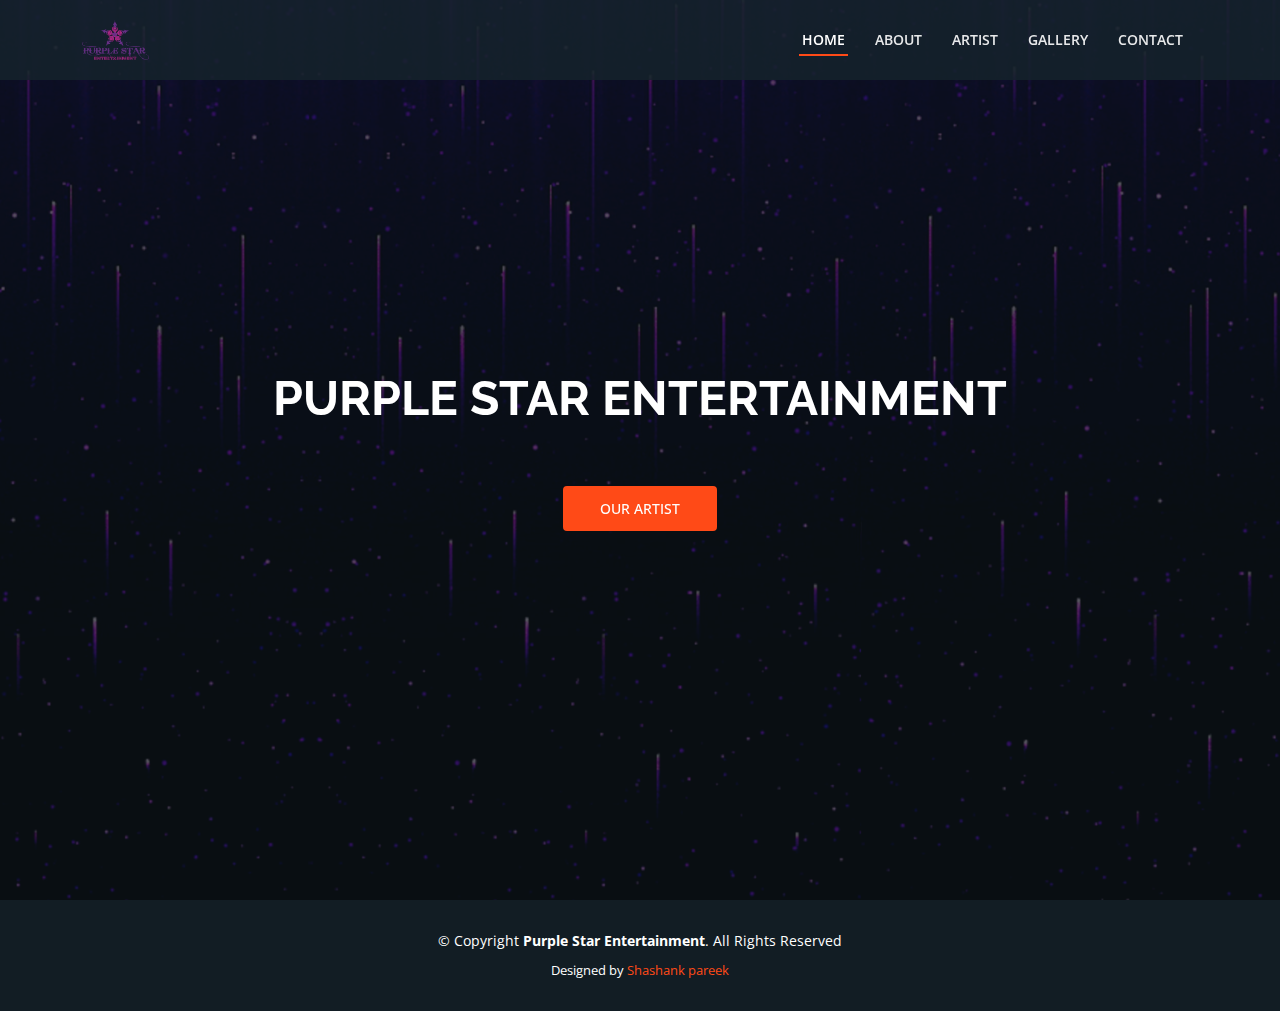
<file: index.html>
<!DOCTYPE html>
<html lang="en">

<head>
    <meta charset="utf-8">
    <meta content="width=device-width, initial-scale=1.0" name="viewport">

    <title>Purple Star Entertainment </title>
    <meta content="" name="description">
    <meta content="" name="keywords">

    <!-- Favicons -->
    <link href="assets/img/logo.png" rel="icon">
    <link href="assets/img/apple-touch-icon.png" rel="apple-touch-icon">

    <!-- Google Fonts -->
    <link href="https://fonts.googleapis.com/css?family=Open+Sans:300,300i,400,400i,600,600i,700,700i|Raleway:300,300i,400,400i,500,500i,600,600i,700,700i|Poppins:300,300i,400,400i,500,500i,600,600i,700,700i" rel="stylesheet">

    <!-- Vendor CSS Files -->
    <link href="assets/vendor/aos/aos.css" rel="stylesheet">
    <link href="assets/vendor/bootstrap/css/bootstrap.min.css" rel="stylesheet">
    <link href="assets/vendor/bootstrap-icons/bootstrap-icons.css" rel="stylesheet">
    <link href="assets/vendor/boxicons/css/boxicons.min.css" rel="stylesheet">
    <link href="assets/vendor/glightbox/css/glightbox.min.css" rel="stylesheet">
    <link href="assets/vendor/remixicon/remixicon.css" rel="stylesheet">
    <link href="assets/vendor/swiper/swiper-bundle.min.css" rel="stylesheet">

    <!--  Main CSS File -->
    <link href="assets/css/style.css" rel="stylesheet">


</head>

<body>
<!-- ======= Header ======= -->
    <header id="header" class="fixed-top">
        <div class="container d-flex align-items-center justify-content-between">

            <p class="logo"><a href="index.html"> <link href="assets/img/apple-touch-icon.png"
    
                href="index.html" class="logo"><img src="assets/img/logo.png" alt="" class="img-fluid"></a>

            <nav id="navbar" class="navbar">
                <ul>
                    <li><a class="nav-link scrollto active" href="index.html">Home</a></li>
                    <li><a class="nav-link scrollto" href="about.html">About</a></li>
                    <li><a class="nav-link scrollto" href="our-artist.html">Artist</a></li>
                    <li><a class="nav-link scrollto" href="gallery.html">Gallery</a></li>
                    <li><a class="nav-link scrollto" href="Contact.html">Contact</a></li>
                </ul>
                <i class="bi bi-list mobile-nav-toggle"></i>
            </nav><!-- .navbar -->

        </div>
    </header><!-- End Header -->

    <!-- ======= Hero Section ======= -->
    <section id="hero">
        <div class="hero-container" data-aos="fade-up" data-aos-delay="150">
            <h1>Purple Star Entertainment</h1>
            <h2></h2>
            <div class="d-flex">
                <a href="our-artist.html" class="btn-get-started scrollto">OUR ARTIST</a>

            </div>
        </div>
    </section><!-- End Hero -->

    <main id="main">
 
    </main><!-- End #main -->

    <!-- ======= Footer ======= -->
    <footer id="footer">
 
        <div class="container">
            <div class="copyright">
                &copy; Copyright <strong><span>Purple Star Entertainment</span></strong>. All Rights Reserved
            </div>
            <div class="credits">
              
                Designed by <a href="https://shashankp2611.github.io/Port-folio/">Shashank pareek</a>
            </div>
        </div>
    </footer><!-- End Footer -->

    <link rel="preload"
    href="logo.svg"
    as="image"
    type="image/logo.svg" />

    <!-- Vendor JS Files -->
    <script src="assets/vendor/purecounter/purecounter_vanilla.js"></script>
    <script src="assets/vendor/aos/aos.js"></script>
    <script src="assets/vendor/bootstrap/js/bootstrap.bundle.min.js"></script>
    <script src="assets/vendor/glightbox/js/glightbox.min.js"></script>
    <script src="assets/vendor/isotope-layout/isotope.pkgd.min.js"></script>
    <script src="assets/vendor/swiper/swiper-bundle.min.js"></script>
    <script src="assets/vendor/php-email-form/validate.js"></script>

    <!--  Main JS File -->
    <script src="assets/js/main.js"></script>

</body>

</html>
</file>
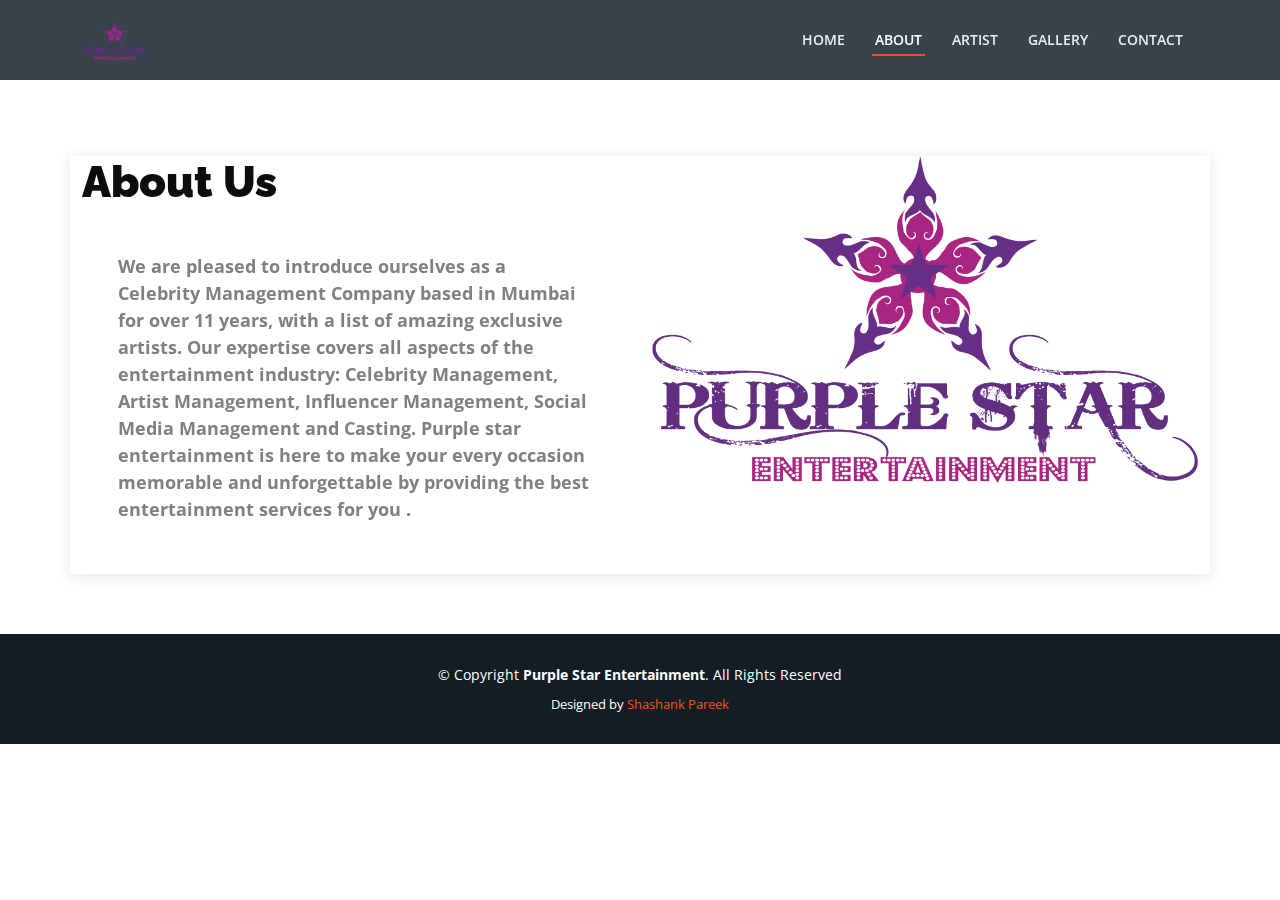
<file: about.html>
<!DOCTYPE html>
<html lang="en">

<head>
    <meta charset="utf-8">
    <meta content="width=device-width, initial-scale=1.0" name="viewport">

    <title></title>
    <meta content="" name="description">
    <meta content="" name="keywords">

    <!-- Favicons -->
    <link href="assets/img/logo.png" rel="icon">
    <link href="assets/img/apple-touch-icon.png" rel="apple-touch-icon">

    <!-- Google Fonts -->
    <link href="https://fonts.googleapis.com/css?family=Open+Sans:300,300i,400,400i,600,600i,700,700i|Raleway:300,300i,400,400i,500,500i,600,600i,700,700i|Poppins:300,300i,400,400i,500,500i,600,600i,700,700i" rel="stylesheet">

    <!-- Vendor CSS Files -->
    <link href="assets/vendor/aos/aos.css" rel="stylesheet">
    <link href="assets/vendor/bootstrap/css/bootstrap.min.css" rel="stylesheet">
    <link href="assets/vendor/bootstrap-icons/bootstrap-icons.css" rel="stylesheet">
    <link href="assets/vendor/boxicons/css/boxicons.min.css" rel="stylesheet">
    <link href="assets/vendor/glightbox/css/glightbox.min.css" rel="stylesheet">
    <link href="assets/vendor/remixicon/remixicon.css" rel="stylesheet">
    <link href="assets/vendor/swiper/swiper-bundle.min.css" rel="stylesheet">

    <!--  Main CSS File -->
    <link href="assets/css/style.css" rel="stylesheet">


</head>

<body>

   <!-- ======= Header ======= -->
    <header id="header" class="fixed-top">
        <div class="container d-flex align-items-center justify-content-between">

          <p class="logo"><a href="index.html"> <link href="assets/img/apple-touch-icon.png"
    
            href="index.html" class="logo"><img src="assets/img/logo.png" alt="" class="img-fluid"></a>

            <nav id="navbar" class="navbar">
                <ul>
                    <li><a class="nav-link scrollto " href="index.html">Home</a></li>
                    <li><a class="nav-link scrollto active" href="about.html">About</a></li>
                    <li><a class="nav-link scrollto" href="our-artist.html">Artist</a></li>
                    <li><a class="nav-link scrollto" href="gallery.html">Gallery</a></li>
                    <li><a class="nav-link scrollto" href="Contact.html">Contact</a></li>
                </ul>
                <i class="bi bi-list mobile-nav-toggle"></i>
            </nav><!-- .navbar -->

        </div>
    </header><!-- End Header -->
 

    <main id="main">

        <!-- ======= About Section ======= -->
        <!-- ======= About Section ======= -->
    <section id="about" class="about mt-5">
      <div class="container mt-5" data-aos="fade-up">

        <div class="row">
          <div class="col-lg-6 order-1 order-lg-2" data-aos="fade-left" data-aos-delay="100">
            <img src="assets/img/logo.png" class="img-fluid" alt="">
          </div>
          <div class="col-lg-6 pt-4 pt-lg-0 order-2 order-lg-1 content" data-aos="fade-right" data-aos-delay="100">
            <h3>About Us </h3>
                       
            <p>
              We are pleased to introduce ourselves as a Celebrity Management Company based in Mumbai for over 11 years, with a list of amazing exclusive artists. Our expertise covers all aspects of the entertainment industry: Celebrity Management, Artist Management, Influencer Management,
Social Media Management and Casting. Purple star entertainment is here to make your every occasion memorable and unforgettable by providing the best entertainment services for you . 
            </p>
          </div>
        </div>

      </div>
    </section><!-- End About Section -->

     

     
    <!-- ======= Footer ======= -->
    <footer id="footer">


        <div class="container">
            <div class="copyright">
                &copy; Copyright <strong><span>Purple Star Entertainment</span></strong>. All Rights Reserved
            </div>
            <div class="credits">

                Designed by <a href="https://shashankp2611.github.io/Port-folio/">Shashank Pareek</a>
            </div>
        </div>
    </footer><!-- End Footer -->

    
    <a href="#" class="back-to-top d-flex align-items-center justify-content-center"><i class="bi bi-arrow-up-short"></i></a>

    <!-- Vendor JS Files -->
    <script src="assets/vendor/purecounter/purecounter_vanilla.js"></script>
    <script src="assets/vendor/aos/aos.js"></script>
    <script src="assets/vendor/bootstrap/js/bootstrap.bundle.min.js"></script>
    <script src="assets/vendor/glightbox/js/glightbox.min.js"></script>
    <script src="assets/vendor/isotope-layout/isotope.pkgd.min.js"></script>
    <script src="assets/vendor/swiper/swiper-bundle.min.js"></script>
    <script src="assets/vendor/php-email-form/validate.js"></script>

    <!--  Main JS File -->
    <script src="assets/js/main.js"></script>

</body></html>
</file>
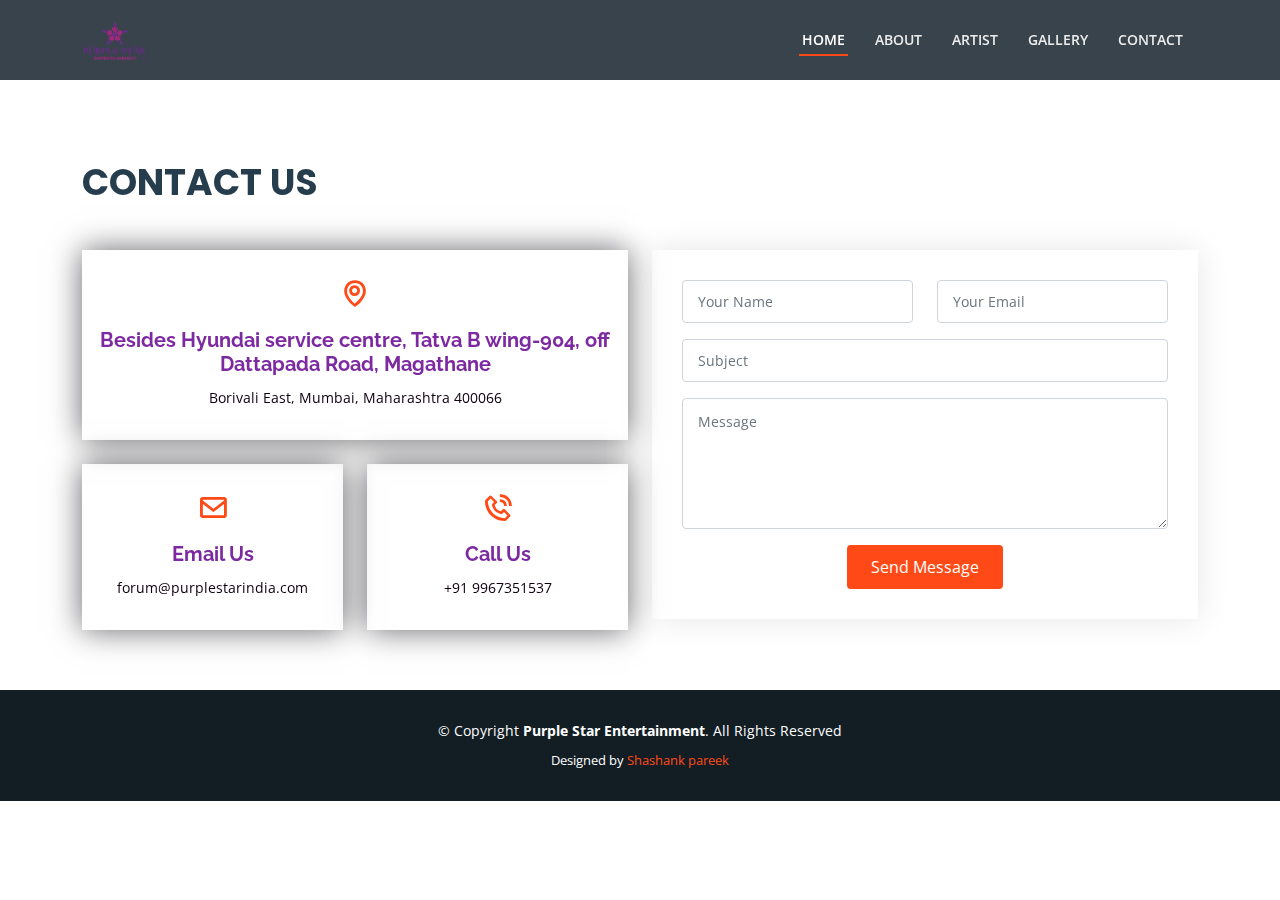
<file: Contact.html>
<!DOCTYPE html>
<html lang="en">

<head>
    <meta charset="utf-8">
    <meta content="width=device-width, initial-scale=1.0" name="viewport">

    <title>Purple Star Entertainment</title>
    <meta content="" name="description">
    <meta content="" name="keywords">

    <!-- Favicons -->
    <link href="assets/img/logo.png" rel="icon">
    <link href="assets/img/apple-touch-icon.png" rel="apple-touch-icon">

    <!-- Google Fonts -->
    <link href="https://fonts.googleapis.com/css?family=Open+Sans:300,300i,400,400i,600,600i,700,700i|Raleway:300,300i,400,400i,500,500i,600,600i,700,700i|Poppins:300,300i,400,400i,500,500i,600,600i,700,700i" rel="stylesheet">

    <!-- Vendor CSS Files -->
    <link href="assets/vendor/aos/aos.css" rel="stylesheet">
    <link href="assets/vendor/bootstrap/css/bootstrap.min.css" rel="stylesheet">
    <link href="assets/vendor/bootstrap-icons/bootstrap-icons.css" rel="stylesheet">
    <link href="assets/vendor/boxicons/css/boxicons.min.css" rel="stylesheet">
    <link href="assets/vendor/glightbox/css/glightbox.min.css" rel="stylesheet">
    <link href="assets/vendor/remixicon/remixicon.css" rel="stylesheet">
    <link href="assets/vendor/swiper/swiper-bundle.min.css" rel="stylesheet">

    <!--  Main CSS File -->
    <link href="assets/css/style.css" rel="stylesheet">


</head>

<body>

  <!-- ======= Header ======= -->
    <header id="header" class="fixed-top">
        <div class="container d-flex align-items-center justify-content-between">

            <p class="logo"><a href="index.html"> <link href="assets/img/apple-touch-icon.png"
    
                href="index.html" class="logo"><img src="assets/img/logo.png" alt="" class="img-fluid"></a>

            <nav id="navbar" class="navbar">
                <ul>
                    <li><a class="nav-link scrollto active" href="index.html">Home</a></li>
                    <li><a class="nav-link scrollto" href="about.html">About</a></li>
                    <li><a class="nav-link scrollto" href="our-artist.html">Artist</a></li>
                    <li><a class="nav-link scrollto" href="gallery.html">Gallery</a></li>
                    <li><a class="nav-link scrollto" href="Contact.html">Contact</a></li>
                </ul>
                <i class="bi bi-list mobile-nav-toggle"></i>
            </nav><!-- .navbar -->

        </div>
    </header><!-- End Header -->

     
    <main id="main">
 
        <!-- ======= Contact Section ======= -->
        <section id="contact" class="contact mt-5">
            <div class="container mt-5" data-aos="fade-up">

                <div class="section-title">
                    
                    <p>Contact Us</p>
                </div>

                <div class="row">

                    <div class="col-lg-6">

                        <div class="row">
                            <div class="col-md-12">
                                <div class="info-box">
                                    <i class="bx bx-map"></i>
                                    <h3>Besides Hyundai service centre, Tatva B wing-904, off Dattapada Road, Magathane </h3>
                                    <p>Borivali East, Mumbai, Maharashtra 400066</p>
                                </div>
                            </div>
                            <div class="col-md-6">
                                <div class="info-box mt-4">
                                    <i class="bx bx-envelope"></i>
                                    <h3>Email Us</h3>
                                    <p>forum@purplestarindia.com<br></p>
                                </div>
                            </div>
                            <div class="col-md-6">
                                <div class="info-box mt-4">
                                    <i class="bx bx-phone-call"></i>
                                    <h3>Call Us</h3>
                                    <p>+91 9967351537<br></p>
                                </div>
                            </div>
                        </div>

                    </div>

                    <div class="col-lg-6 mt-4 mt-lg-0">
                        <form action="forms/contact.php" method="post" role="form" class="php-email-form">
                            <div class="row">
                                <div class="col-md-6 form-group">
                                    <input type="text" name="name" class="form-control" id="name" placeholder="Your Name" required>
                                </div>
                                <div class="col-md-6 form-group mt-3 mt-md-0">
                                    <input type="email" class="form-control" name="email" id="email" placeholder="Your Email" required>
                                </div>
                            </div>
                            <div class="form-group mt-3">
                                <input type="text" class="form-control" name="subject" id="subject" placeholder="Subject" required>
                            </div>
                            <div class="form-group mt-3">
                                <textarea class="form-control" name="message" rows="5" placeholder="Message" required></textarea>
                            </div>
                            <div class="my-3">
                                <div class="loading">Loading</div>
                                <div class="error-message"></div>
                                <div class="sent-message">Your message has been sent. Thank you!</div>
                            </div>
                            <div class="text-center"><button type="submit">Send Message</button></div>
                        </form>
                    </div>

                </div>

            </div>
        </section><!-- End Contact Section -->

    </main><!-- End #main -->

    <!-- ======= Footer ======= -->
    <footer id="footer">
 
        <div class="container">
            <div class="copyright">
                &copy; Copyright <strong><span>Purple Star Entertainment</span></strong>. All Rights Reserved
            </div>
            <div class="credits">
              
                Designed by <a href="https://shashankp2611.github.io/Port-folio/">Shashank pareek</a>
            </div>
        </div>
    </footer><!-- End Footer -->

    
    <a href="#" class="back-to-top d-flex align-items-center justify-content-center"><i class="bi bi-arrow-up-short"></i></a>

    <!-- Vendor JS Files -->
    <script src="assets/vendor/purecounter/purecounter_vanilla.js"></script>
    <script src="assets/vendor/aos/aos.js"></script>
    <script src="assets/vendor/bootstrap/js/bootstrap.bundle.min.js"></script>
    <script src="assets/vendor/glightbox/js/glightbox.min.js"></script>
    <script src="assets/vendor/isotope-layout/isotope.pkgd.min.js"></script>
    <script src="assets/vendor/swiper/swiper-bundle.min.js"></script>
    <script src="assets/vendor/php-email-form/validate.js"></script>

    <!--  Main JS File -->
    <script src="assets/js/main.js"></script>

</body>

</html>
</file>
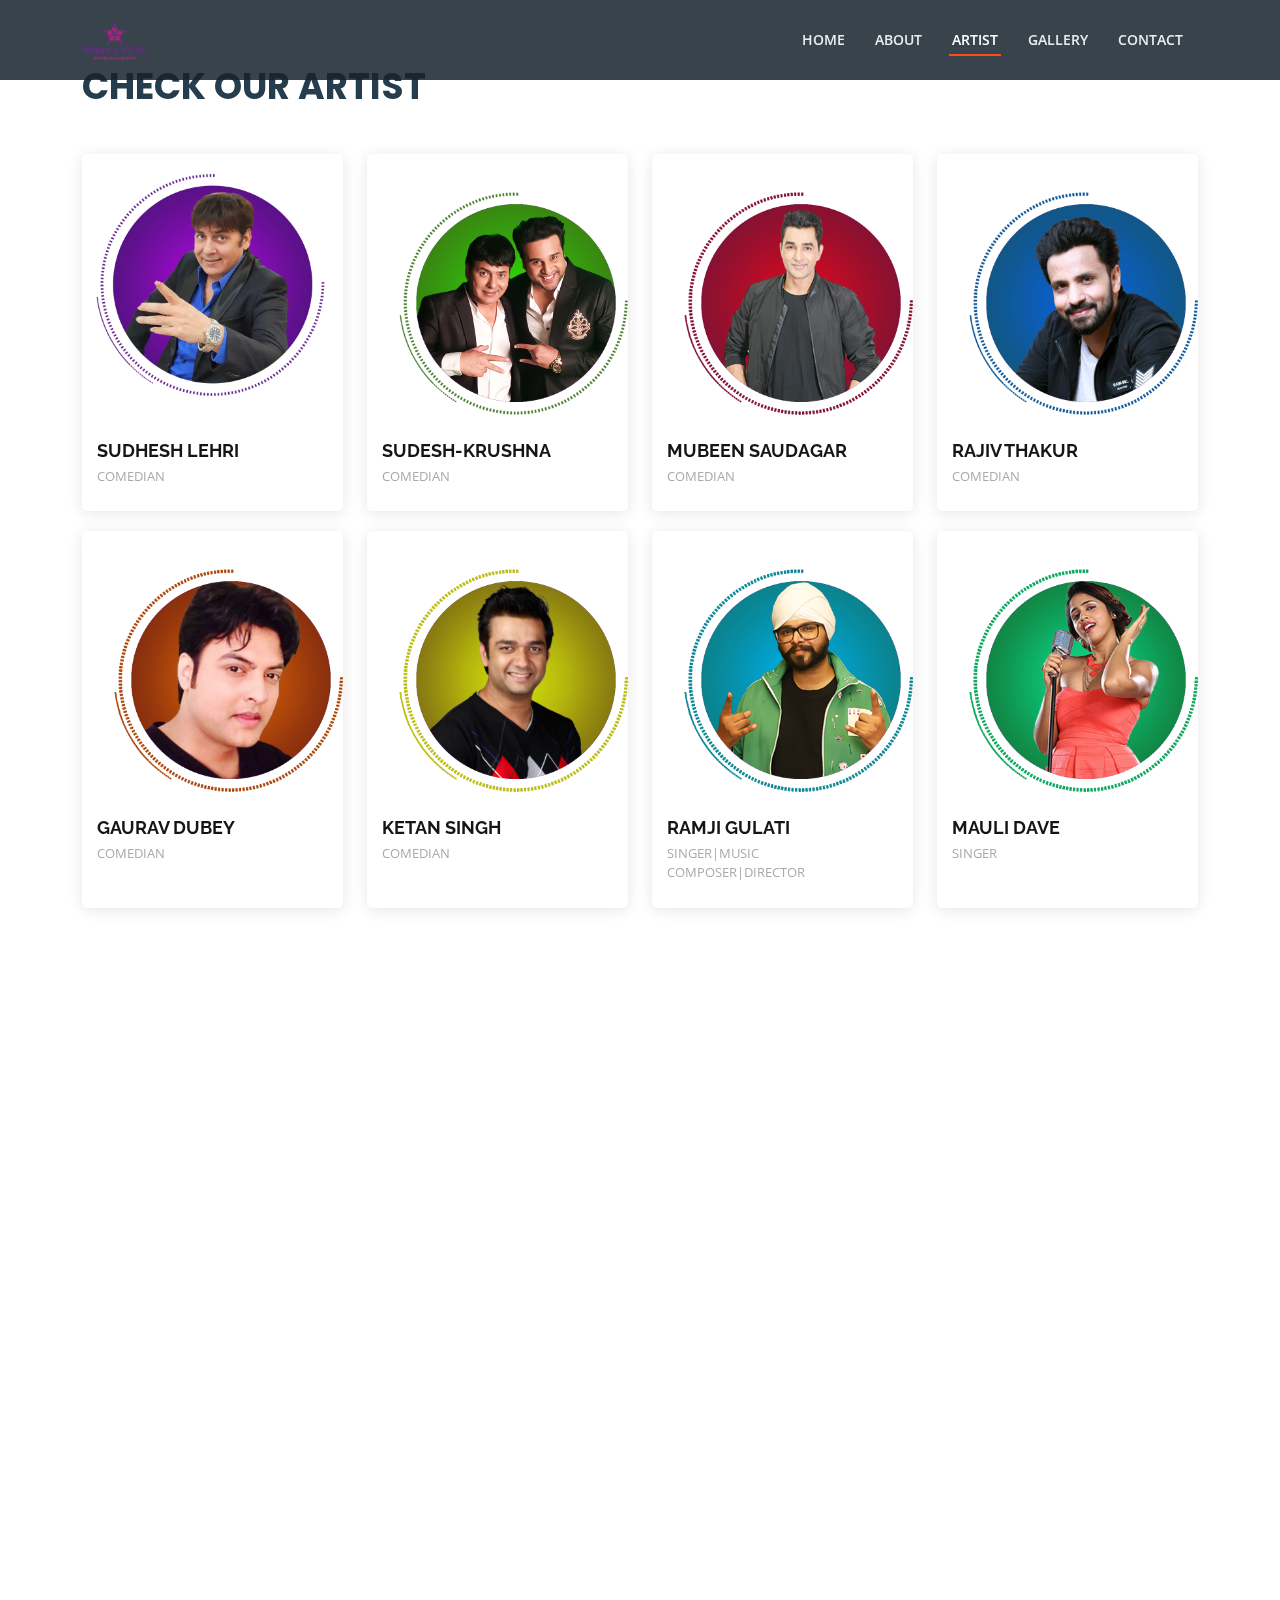
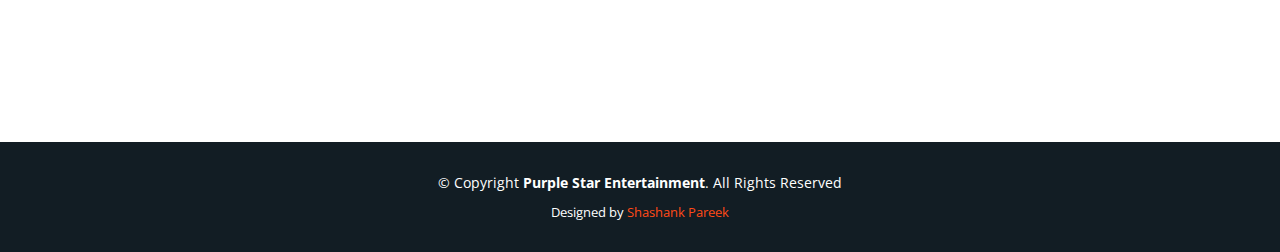
<file: our-artist.html>
<!DOCTYPE html>
<html lang="en">

<head>
    <meta charset="utf-8">
    <meta content="width=device-width, initial-scale=1.0" name="viewport">

    <title>Purple Star Entertainment</title>
    <meta content="" name="description">
    <meta content="" name="keywords">

    <!-- Favicons -->
    <link href="assets/img/logo.png" rel="icon">
    <link href="assets/img/apple-touch-icon.png" rel="apple-touch-icon">

    <!-- Google Fonts -->
    <link href="https://fonts.googleapis.com/css?family=Open+Sans:300,300i,400,400i,600,600i,700,700i|Raleway:300,300i,400,400i,500,500i,600,600i,700,700i|Poppins:300,300i,400,400i,500,500i,600,600i,700,700i" rel="stylesheet">

    <!-- Vendor CSS Files -->
    <link href="assets/vendor/aos/aos.css" rel="stylesheet">
    <link href="assets/vendor/bootstrap/css/bootstrap.min.css" rel="stylesheet">
    <link href="assets/vendor/bootstrap-icons/bootstrap-icons.css" rel="stylesheet">
    <link href="assets/vendor/boxicons/css/boxicons.min.css" rel="stylesheet">
    <link href="assets/vendor/glightbox/css/glightbox.min.css" rel="stylesheet">
    <link href="assets/vendor/remixicon/remixicon.css" rel="stylesheet">
    <link href="assets/vendor/swiper/swiper-bundle.min.css" rel="stylesheet">

    <!--  Main CSS File -->
    <link href="assets/css/style.css" rel="stylesheet">


</head>

<body>

  <!-- ======= Header ======= -->
    <header id="header" class="fixed-top">
        <div class="container d-flex align-items-center justify-content-between">

          <p class="logo"><a href="index.html"> <link href="assets/img/apple-touch-icon.png"
    
             href="index.html" class="logo"><img src="assets/img/logo.png" alt="" class="img-fluid"></a>

            <nav id="navbar" class="navbar">
                <ul>
                    <li><a class="nav-link scrollto " href="index.html">Home</a></li>
                    <li><a class="nav-link scrollto" href="about.html">About</a></li>
                    <li><a class="nav-link scrollto active" href="our-artist.html">Artist</a></li>
                    <li><a class="nav-link scrollto" href="gallery.html">Gallery</a></li>
                    <li><a class="nav-link scrollto" href="Contact.html">Contact</a></li>
                </ul>
                <i class="bi bi-list mobile-nav-toggle"></i>
            </nav><!-- .navbar -->

        </div>
    </header><!-- End Header -->

    <main id="main">






        <!-- ======= Team Section ======= -->
         <!-- ======= Team Section ======= -->
    <section id="team" class="team">
      <div class="container" data-aos="fade-up">

        <div class="section-title">
         
          <p>Check our artist</p>
        </div>

        <div class="row">

          <div class="col-lg-3 col-md-6 d-flex align-items-stretch">
            <div class="member" data-aos="fade-up" data-aos-delay="100">
              <div class="member-img">
                <img src="assets/img/team/s.png" class="img-fluid" alt="">
                <div class="social">
                 
                 
                  <a href="https://instagram.com/realsudeshlehri?igshid=YmMyMTA2M2Y=
                  "><i class="bi bi-instagram"></i></a>
                                </div>
              </div>
              <div class="member-info">
                <h4>SUDHESH LEHRI</h4>
                <span>COMEDIAN</span>
              </div>
            </div>
          </div>
          <div class="col-lg-3 col-md-6 d-flex align-items-stretch">
            <div class="member" data-aos="fade-up" data-aos-delay="100">
              <div class="member-img">
                <img src="assets/img/team/SK 2.png" class="img-fluid" alt="">
                <div class="social">
                 
                  <a href="https://instagram.com/krushna30?igshid=YmMyMTA2M2Y=
                  "><i class="bi bi-instagram"></i></a>
                                </div>
              </div>
              <div class="member-info">
                <h4>SUDESH-KRUSHNA</h4>
                <span>COMEDIAN</span>
              </div>
            </div>
          </div>
          <div class="col-lg-3 col-md-6 d-flex align-items-stretch">
            <div class="member" data-aos="fade-up" data-aos-delay="100">
              <div class="member-img">
                <img src="assets/img/team/ms.png" class="img-fluid" alt="">
                <div class="social">
                 
                  
                  <a href="https://instagram.com/mubeensaudagar?igshid=YmMyMTA2M2Y=

                  "><i class="bi bi-instagram"></i></a>
                                </div>
              </div>
              <div class="member-info">
                <h4>MUBEEN SAUDAGAR</h4>
                <span>COMEDIAN</span>
              </div>
            </div>
          </div>
          <div class="col-lg-3 col-md-6 d-flex align-items-stretch">
            <div class="member" data-aos="fade-up" data-aos-delay="100">
              <div class="member-img">
                <img src="assets/img/team/rj.png" class="img-fluid" alt="">
                <div class="social">
                 
                 
                  <a href="https://instagram.com/rajivthakur007?igshid=YmMyMTA2M2Y="><i class="bi bi-instagram"></i></a>
                                </div>
              </div>
              <div class="member-info">
                <h4>RAJIV THAKUR</h4>
                <span>COMEDIAN</span>
              </div>
            </div>
          </div>
          <div class="col-lg-3 col-md-6 d-flex align-items-stretch">
            <div class="member" data-aos="fade-up" data-aos-delay="100">
              <div class="member-img">
                <img src="assets/img/team/GD 5.png" class="img-fluid" alt="">
                <div class="social">
                 
                 
                  <a href="https://instagram.com/the_gaurav_dubey?igshid=YmMyMTA2M2Y=
                  "><i class="bi bi-instagram"></i></a>
                                </div>
              </div>
              <div class="member-info">
                <h4>GAURAV DUBEY</h4>
                <span>COMEDIAN</span>
              </div>
            </div>
          </div>
          <div class="col-lg-3 col-md-6 d-flex align-items-stretch">
            <div class="member" data-aos="fade-up" data-aos-delay="100">
              <div class="member-img">
                <img src="assets/img/team/KS 6.png" class="img-fluid" alt="">
                <div class="social">
                 
                  <a href="https://instagram.com/kettansingh?igshid=YmMyMTA2M2Y="
                  ><i class="bi bi-instagram"></i></a>
                                </div>
              </div>
              <div class="member-info">
                <h4>KETAN SINGH</h4>
                <span>COMEDIAN</span>
              </div>
            </div>
          </div>
          <div class="col-lg-3 col-md-6 d-flex align-items-stretch">
            <div class="member" data-aos="fade-up" data-aos-delay="100">
              <div class="member-img">
                <img src="assets/img/team/RG 7.png" class="img-fluid" alt="">
                <div class="social">
                 
                 
                  <a href="https://instagram.com/ramjigulatiofficial?igshid=YmMyMTA2M2Y="><i class="bi bi-instagram"></i></a>
                                </div>
              </div>
              <div class="member-info">
                <h4>RAMJI GULATI</h4>
                <span>SINGER|MUSIC COMPOSER|DIRECTOR</span>
              </div>
            </div>
          </div>
          <div class="col-lg-3 col-md-6 d-flex align-items-stretch">
            <div class="member" data-aos="fade-up" data-aos-delay="100">
              <div class="member-img">
                <img src="assets/img/team/MD 8.png" class="img-fluid" alt="">
                <div class="social">
                 
                    <a href="https://instagram.com/maulidave?igshid=YmMyMTA2M2Y=
                  "><i class="bi bi-instagram"></i></a>
                                </div>
              </div>
              <div class="member-info">
                <h4>MAULI DAVE</h4>
                <span>SINGER</span>
              </div>
            </div>
          </div>
          <div class="col-lg-3 col-md-6 d-flex align-items-stretch">
            <div class="member" data-aos="fade-up" data-aos-delay="100">
              <div class="member-img">
                <img src="assets/img/team/AN 9.png" class="img-fluid" alt="">
                <div class="social">
                 
                
                  <a href="https://instagram.com/theabhisheknigam?igshid=YmMyMTA2M2Y="><i class="bi bi-instagram"></i></a>
                                </div>
              </div>
              <div class="member-info">
                <h4>ABHISHEK NIGAM</h4>
                <span>ACTOR</span>
              </div>
            </div>
          </div>
          <div class="col-lg-3 col-md-6 d-flex align-items-stretch">
            <div class="member" data-aos="fade-up" data-aos-delay="100">
              <div class="member-img">
                <img src="assets/img/team/SN 10.png" class="img-fluid" alt="">
                <div class="social">
                 
                  
                  <a href="https://instagram.com/thesiddharthnigam?igshid=YmMyMTA2M2Y=
                  "><i class="bi bi-instagram"></i></a>
                                </div>
              </div>
              <div class="member-info">
                <h4>SIDDHARTH NIGAM</h4>
                <span>ACTOR-DANCER</span>
              </div>
            </div>
          </div>
          <div class="col-lg-3 col-md-6 d-flex align-items-stretch">
            <div class="member" data-aos="fade-up" data-aos-delay="100">
              <div class="member-img">
                <img src="assets/img/team/SM 11.png" class="img-fluid" alt="">
                <div class="social">
                 
                  <a href="https://instagram.com/beatking_sumedh?igshid=YmMyMTA2M2Y=
                  "><i class="bi bi-instagram"></i></a>
                                </div>
              </div>
              <div class="member-info">
                <h4>SUMEDH MUDGALKAR</h4>
                <span>ACTOR-DANCER</span>
              </div>
            </div>
          </div>
          

          <div class="col-lg-3 col-md-6 d-flex align-items-stretch">
            <div class="member" data-aos="fade-up" data-aos-delay="200">
              <div class="member-img">
                <img src="assets/img/team/AS 12.png" class="img-fluid" alt="">
                <div class="social">
                 
                  
                  <a href="https://instagram.com/i_ashisinghh?igshid=YmMyMTA2M2Y="><i class="bi bi-instagram"></i></a>
                 
                </div>
              </div>
              <div class="member-info">
                <h4>ASHI SINGH</h4>
                <span>ACTOR</span>
              </div>
            </div>
          </div>

          <div class="col-lg-3 col-md-6 d-flex align-items-stretch">
            <div class="member" data-aos="fade-up" data-aos-delay="300">
              <div class="member-img">
                <img src="assets/img/team/AD 13.png" class="img-fluid" alt="">
                <div class="social">
                 
                  <a href="https://instagram.com/adaakhann?igshid=YmMyMTA2M2Y="><i class="bi bi-instagram"></i></a>
                
                </div>
              </div>
              <div class="member-info">
                <h4>ADAA KHAN</h4>
                <span>ACTOR-ANCHOR</span>
              </div>
            </div>
          </div>

          <div class="col-lg-3 col-md-6 d-flex align-items-stretch">
            <div class="member" data-aos="fade-up" data-aos-delay="400">
              <div class="member-img">
                <img src="assets/img/team/SK 14.png" class="img-fluid" alt="">
                <div class="social">
                  
                  <a href="https://instagram.com/simaranhk?igshid=YmMyMTA2M2Y="><i class="bi bi-instagram"></i></a>
                
                </div>
              </div>
              <div class="member-info">
                <h4>SIMARAN KAUR</h4>
                <span>ACTOR-ANCHOR-DANCER</span>
              </div>
            </div>
          </div>

        </div>

      </div>
    </section><!-- End Team Section -->


       

    </main><!-- End #main -->

    <!-- ======= Footer ======= -->
    <footer id="footer">


        <div class="container">
            <div class="copyright">
                &copy; Copyright <strong><span>Purple Star Entertainment</span></strong>. All Rights Reserved
            </div>
            <div class="credits">

                Designed by <a href="https://shashankp2611.github.io/Port-folio/">Shashank Pareek</a>
            </div>
        </div>
    </footer><!-- End Footer -->

    
    <a href="#" class="back-to-top d-flex align-items-center justify-content-center"><i class="bi bi-arrow-up-short"></i></a>

    <!-- Vendor JS Files -->
    <script src="assets/vendor/purecounter/purecounter_vanilla.js"></script>
    <script src="assets/vendor/aos/aos.js"></script>
    <script src="assets/vendor/bootstrap/js/bootstrap.bundle.min.js"></script>
    <script src="assets/vendor/glightbox/js/glightbox.min.js"></script>
    <script src="assets/vendor/isotope-layout/isotope.pkgd.min.js"></script>
    <script src="assets/vendor/swiper/swiper-bundle.min.js"></script>
    <script src="assets/vendor/php-email-form/validate.js"></script>

    <!--  Main JS File -->
    <script src="assets/js/main.js"></script>

</body></html>
</file>
<file: assets/css/style.css>
/*--------------------------------------------------------------
# General
--------------------------------------------------------------*/
body {
  font-family: "Open Sans", sans-serif;
  color: #fff;

}

a {
  color: #ff4a17;
  text-decoration: none;
}

a:hover {
  color: #ff724a;
  text-decoration: none;
}

h1,
h2,
h3,
h4,
h5,
h6 {
  font-family: "Raleway", sans-serif;
}

/*--------------------------------------------------------------
# Back to top button
--------------------------------------------------------------*/
.back-to-top {
  position: fixed;
  visibility: hidden;
  opacity: 0;
  right: 15px;
  bottom: 15px;
  z-index: 996;
  background: #ff4a17;
  width: 40px;
  height: 40px;
  border-radius: 4px;
  transition: all 0.4s;
}

.back-to-top i {
  font-size: 24px;
  color: #fff;
  line-height: 0;
}

.back-to-top:hover {
  background: #ff6a40;
  color: #fff;
}

.back-to-top.active {
  visibility: visible;
  opacity: 1;
}

/*--------------------------------------------------------------
# Preloader
--------------------------------------------------------------*/
#preloader {
  position: absolute;
 margin-left: -200px;
  margin-top: -200px;
  top: 0;
  align-content: flex-end;

  background-size: auto;
  z-index: auto;
  
  overflow: hidden;
  

  
  
}


/*--------------------------------------------------------------
# Disable aos animation delay on mobile devices
--------------------------------------------------------------*/
@media screen and (max-width: 720px) {
  [data-aos-delay] {
    transition-delay: 0 !important;
  }
}

/*--------------------------------------------------------------
# Header
--------------------------------------------------------------*/
#header {
  transition: all 0.5s;
      background: rgba(21, 34, 43, 0.85);

  z-index: 997;
  padding: 20px 0;
}

#header.header-scrolled,
#header.header-inner-pages {
  background: rgba(21, 34, 43, 0.85);
  padding: 10px 0;
}

#header .logo {
   margin: 0;
  padding: 0;
  line-height: 1;
  font-weight: 700;
  letter-spacing: 2px;
}

#header .logo a {
  color: #fff;
}

#header .logo img {
  max-height: 40px;
}

/*--------------------------------------------------------------
# Navigation Menu
--------------------------------------------------------------*/
/**
* Desktop Navigation 
*/
.navbar {
  padding: 0;
}

.navbar ul {
  margin: 0;
  padding: 0;
  display: flex;
  list-style: none;
  align-items: center;
}

.navbar li {
  position: relative;
}

.navbar>ul>li {
  white-space: nowrap;
  padding: 8px 12px;
}

.navbar a,
.navbar a:focus {
  display: flex;
  align-items: center;
  position: relative;
  justify-content: space-between;
  padding: 0 3px;
  font-size: 14px;
  text-transform: uppercase;
  font-weight: 600;
  color: rgba(255, 255, 255, 0.9);
  white-space: nowrap;
  transition: 0.3s;
}

.navbar a i,
.navbar a:focus i {
  font-size: 12px;
  line-height: 0;
  margin-left: 5px;
}

.navbar>ul>li>a:before {
  content: "";
  position: absolute;
  width: 100%;
  height: 2px;
  bottom: -6px;
  left: 0;
  background-color: #ff4a17;
  visibility: hidden;
  width: 0px;
  transition: all 0.3s ease-in-out 0s;
}

.navbar a:hover:before,
.navbar li:hover>a:before,
.navbar .active:before {
  visibility: visible;
  width: 100%;
}

.navbar a:hover,
.navbar .active,
.navbar .active:focus,
.navbar li:hover>a {
  color: #fff;
}

.navbar .getstarted,
.navbar .getstarted:focus {
  padding: 8px 25px;
  margin-left: 30px;
  border-radius: 4px;
  color: #fff;
  border: 2px solid #fff;
}

.navbar .getstarted:hover,
.navbar .getstarted:focus:hover {
  color: #fff;
  background: #fd3800;
  border-color: #ff4a17;
}

.navbar>ul>li>.getstarted:before {
  visibility: hidden;
}

.navbar .dropdown ul {
  display: block;
  position: absolute;
  left: 14px;
  top: calc(100% + 30px);
  margin: 0;
  padding: 10px 0;
  z-index: 99;
  opacity: 0;
  visibility: hidden;
  background: #fff;
  box-shadow: 0px 0px 30px rgba(127, 137, 161, 0.25);
  transition: 0.3s;
  border-radius: 4px;
}

.navbar .dropdown ul li {
  min-width: 200px;
}

.navbar .dropdown ul a {
  padding: 10px 20px;
  font-size: 14px;
  text-transform: none;
  color: #15222b;
  font-weight: 400;
}

.navbar .dropdown ul a i {
  font-size: 12px;
}

.navbar .dropdown ul a:hover,
.navbar .dropdown ul .active:hover,
.navbar .dropdown ul li:hover>a {
  color: #ff4a17;
}

.navbar .dropdown:hover>ul {
  opacity: 1;
  top: 100%;
  visibility: visible;
}

.navbar .dropdown .dropdown ul {
  top: 0;
  left: calc(100% - 30px);
  visibility: hidden;
}

.navbar .dropdown .dropdown:hover>ul {
  opacity: 1;
  top: 0;
  left: 100%;
  visibility: visible;
}

@media (max-width: 1366px) {
  .navbar .dropdown .dropdown ul {
    left: -90%;
  }

  .navbar .dropdown .dropdown:hover>ul {
    left: -100%;
  }
}

/**
* Mobile Navigation 
*/
.mobile-nav-toggle {
  color: #fff;
  font-size: 28px;
  cursor: pointer;
  display: none;
  line-height: 0;
  transition: 0.5s;
}

@media (max-width: 991px) {
  .mobile-nav-toggle {
    display: block;
  }

  .navbar ul {
    display: none;
  }
}

.navbar-mobile {
  position: fixed;
  overflow: hidden;
  top: 0;
  right: 0;
  left: 0;
  bottom: 0;
  background: rgba(4, 7, 9, 0.9);
  transition: 0.3s;
  z-index: 999;
}

.navbar-mobile .mobile-nav-toggle {
  position: absolute;
  top: 15px;
  right: 15px;
}

.navbar-mobile ul {
  display: block;
  position: absolute;
  top: 55px;
  right: 15px;
  bottom: 15px;
  left: 15px;
  padding: 10px 0;
  border-radius: 10px;
  background-color: #fff;
  overflow-y: auto;
  transition: 0.3s;
}

.navbar-mobile a,
.navbar-mobile a:focus {
  padding: 10px 20px;
  font-size: 15px;
  color: #15222b;
}

.navbar-mobile a:hover,
.navbar-mobile .active,
.navbar-mobile li:hover>a {
  color: #ff4a17;
}

.navbar-mobile .getstarted,
.navbar-mobile .getstarted:focus {
  margin: 15px;
}

.navbar-mobile .dropdown ul {
  position: static;
  display: none;
  margin: 10px 20px;
  padding: 10px 0;
  z-index: 99;
  opacity: 1;
  visibility: visible;
  background: #fff;
  box-shadow: 0px 0px 30px rgba(127, 137, 161, 0.25);
}

.navbar-mobile .dropdown ul li {
  min-width: 200px;
}

.navbar-mobile .dropdown ul a {
  padding: 10px 20px;
}

.navbar-mobile .dropdown ul a i {
  font-size: 12px;
}

.navbar-mobile .dropdown ul a:hover,
.navbar-mobile .dropdown ul .active:hover,
.navbar-mobile .dropdown ul li:hover>a {
  color: #ff4a17;
}

.navbar-mobile .dropdown>.dropdown-active {
  display: block;
}

/*--------------------------------------------------------------
# Hero Section
--------------------------------------------------------------*/
#hero {
  width: 100%;
  height: 100vh;
  background: url("../img/bg-2.png") top center;
  background-size: cover;
  position: relative;
  padding: 0;
}

#hero:before {
  content: "";
  background: rgba(13, 20, 26, 0.7);
  position: absolute;
  bottom: 0;
  top: 0;
  left: 0;
  right: 0;
}

#hero .hero-container {
  position: absolute;
  bottom: 0;
  top: 0;
  left: 0;
  right: 0;
  display: flex;
  justify-content: center;
  align-items: center;
  flex-direction: column;
  text-align: center;
}

#hero h1 {
  margin: 0 0 10px 0;
  font-size: 48px;
  font-weight: 700;
  line-height: 56px;
  text-transform: uppercase;
  color: #fff;
}

#hero h2 {
  color: #eee;
  margin-bottom: 50px;
  font-size: 24px;
}

#hero .btn-get-started {
  font-family: "Open Sans", sans-serif;
  text-transform: uppercase;
  font-weight: 500;
  font-size: 14px;
  display: inline-block;
  padding: 10px 35px 10px 35px;
  border-radius: 4px;
  transition: 0.5s;
  color: #fff;
  background: #ff4a17;
  border: 2px solid #ff4a17;
}

#hero .btn-get-started:hover {
  border-color: #fff;
  background: rgba(255, 255, 255, 0.1);
}

#hero .btn-watch-video {
  font-size: 16px;
  display: inline-block;
  transition: 0.5s;
  margin-left: 25px;
  color: #fff;
  display: inline-flex;
  align-items: center;
  justify-content: center;
}

#hero .btn-watch-video i {
  line-height: 0;
  color: #fff;
  font-size: 32px;
  transition: 0.3s;
  margin-right: 8px;
}

#hero .btn-watch-video:hover i {
  color: #ff4a17;
}

@media (min-width: 1024px) {
  #hero {
    background-attachment: fixed;
  }
}

@media (max-width: 768px) {
  #hero h1 {
    font-size: 28px;
    line-height: 36px;
  }

  #hero h2 {
    font-size: 18px;
    line-height: 24px;
    margin-bottom: 30px;
  }
}

/*--------------------------------------------------------------
# Sections General
--------------------------------------------------------------*/
section {
  padding: 60px 0;
  overflow: hidden;
}

.section-bg {
  background-color: #f0f4f8;
}

.section-title {
  padding-bottom: 40px;
}

.section-title h2 {
  font-size: 14px;
  font-weight: 500;
  padding: 0;
  line-height: 1px;
  margin: 0 0 5px 0;
  letter-spacing: 2px;
  text-transform: uppercase;
  color: #5c8eb0;
  font-family: "Poppins", sans-serif;
}

.section-title h2::after {
  content: "";
  width: 120px;
  height: 1px;
  display: inline-block;
  background: #ff8664;
  margin: 4px 10px;
}

.section-title p {
  margin: 0;
  margin: 0;
  font-size: 36px;
  font-weight: 700;
  text-transform: uppercase;
  font-family: "Poppins", sans-serif;
  color: #263d4d;
}

/*--------------------------------------------------------------
# About
--------------------------------------------------------------*/
.about .container {
  box-shadow: 0px 2px 15px rgba(0, 0, 0, 0.1);
  padding-bottom: 15px;
}

.about .count-box {
  padding: 60px 0;
  width: 100%;
}

.about .count-box i {
  display: block;
  font-size: 48px;
  color: #a1bdd1;
  float: left;
  line-height: 0;
}

.about .count-box span {
  font-size: 28px;
  line-height: 25px;
  display: block;
  font-weight: 700;
  color: #365870;
  margin-left: 60px;
}

.about .count-box p {
  padding: 5px 0 0 0;
  margin: 0 0 0 60px;
  font-family: "Raleway", sans-serif;
  font-weight: 600;
  font-size: 14px;
  color: #2e4b5e;
}

.about .count-box a {
  font-weight: 600;
  display: block;
  margin-top: 20px;
  color: #2e4b5e;
  font-size: 15px;
  font-family: "Poppins", sans-serif;
  transition: ease-in-out 0.3s;
}

.about .count-box a:hover {
  color: #477392;
}

.about .content {
  font-size: 15px;
}

.about .content h3 {
  font-weight: 900;
  font-size: 44px;
  color: rgb(14, 13, 13);
}

.about .content p {
  font-weight: 700;
  font-size: 18px;
  color: gray;
  padding: 2em;
}
.about .content ul {
  list-style: none;
  padding: 0;
}

.about .content ul li {
  padding-bottom: 10px;
  padding-left: 28px;
  position: relative;
}

.about .content ul i {
  font-size: 24px;
  color: #ff4a17;
  position: absolute;
  left: 0;
  top: -2px;
}

.about .content p:last-child {
  margin-bottom: 0;
}

.about .play-btn {
  width: 94px;
  height: 94px;
  background: radial-gradient(#ff4a17 50%, rgba(255, 74, 23, 0.4) 52%);
  border-radius: 50%;
  display: block;
  position: absolute;
  left: calc(50% - 47px);
  top: calc(50% - 47px);
  overflow: hidden;
}

.about .play-btn::after {
  content: "";
  position: absolute;
  left: 50%;
  top: 50%;
  transform: translateX(-40%) translateY(-50%);
  width: 0;
  height: 0;
  border-top: 10px solid transparent;
  border-bottom: 10px solid transparent;
  border-left: 15px solid rgb(8, 8, 8);
  z-index: 100;
  transition: all 400ms cubic-bezier(0.55, 0.055, 0.675, 0.19);
}

.about .play-btn::before {
  content: "";
  position: absolute;
  width: 120px;
  height: 120px;
  -webkit-animation-delay: 0s;
  animation-delay: 0s;
  -webkit-animation: pulsate-btn 2s;
  animation: pulsate-btn 2s;
  -webkit-animation-direction: forwards;
  animation-direction: forwards;
  -webkit-animation-iteration-count: infinite;
  animation-iteration-count: infinite;
  -webkit-animation-timing-function: steps;
  animation-timing-function: steps;
  opacity: 1;
  border-radius: 50%;
  border: 5px solid rgba(255, 74, 23, 0.7);
  top: -15%;
  left: -15%;
  background: rgba(198, 16, 0, 0);
}

.about .play-btn:hover::after {
  border-left: 15px solid #ff4a17;
  transform: scale(20);
}

.about .play-btn:hover::before {
  content: "";
  position: absolute;
  left: 50%;
  top: 50%;
  transform: translateX(-40%) translateY(-50%);
  width: 0;
  height: 0;
  border: none;
  border-top: 10px solid transparent;
  border-bottom: 10px solid transparent;
  border-left: 15px solid rgb(10, 0, 0);
  z-index: 200;
  -webkit-animation: none;
  animation: none;
  border-radius: 0;
}

@-webkit-keyframes pulsate-btn {
  0% {
    transform: scale(0.6, 0.6);
    opacity: 1;
  }

  100% {
    transform: scale(1, 1);
    opacity: 0;
  }
}

@keyframes pulsate-btn {
  0% {
    transform: scale(0.6, 0.6);
    opacity: 1;
  }

  100% {
    transform: scale(1, 1);
    opacity: 0;
  }
}

/*--------------------------------------------------------------
# About Boxes
--------------------------------------------------------------*/
.about-boxes {
  background: url("../img/about-boxes-bg.jpg") center top no-repeat fixed;
  background-size: cover;
  padding: 60px 0 30px 0;
  position: relative;
}

.about-boxes::before {
  content: "";
  position: absolute;
  left: 0;
  right: 0;
  top: 0;
  bottom: 0;
  background: rgba(14, 14, 14, 0.92);
  z-index: 9;
}

.about-boxes .container,
.about-boxes .container-fluid {
  position: relative;
  z-index: 10;
}

.about-boxes .card {
  border-radius: 3px;
  border: 0;
  box-shadow: 0px 2px 15px rgba(0, 0, 0, 0.1);
  margin-bottom: 30px;
}

.about-boxes .card-icon {
  text-align: center;
  margin-top: -32px;
}

.about-boxes .card-icon i {
  font-size: 32px;
  color: rgb(6, 0, 0);
  width: 64px;
  height: 64px;
  padding-top: 5px;
  text-align: center;
  background-color: #ff4a17;
  border-radius: 4px;
  text-align: center;
  border: 4px solid rgb(7, 0, 0);
  transition: 0.3s;
  display: inline-block;
}

.about-boxes .card-body {
  padding-top: 12px;
}

.about-boxes .card-title {
  font-weight: 700;
  text-align: center;
}

.about-boxes .card-title a {
  color: #15222b;
}

.about-boxes .card-title a:hover {
  color: #ff4a17;
}

.about-boxes .card-text {
  color: #5e5e5e;
}

.about-boxes .card:hover .card-icon i {
  background: #fff;
  color: #ff4a17;
}

@media (max-width: 1024px) {
  .about-boxes {
    background-attachment: scroll;
  }
}

/*--------------------------------------------------------------
# Clients
--------------------------------------------------------------*/
.clients {
  background: #f0f4f8;
  padding: 15px 0;
  text-align: center;
}

.clients img {
  max-width: 45%;
  transition: all 0.4s ease-in-out;
  display: inline-block;
  padding: 15px 0;
  filter: grayscale(100);
}

.clients img:hover {
  filter: none;
  transform: scale(1.15);
}

@media (max-width: 768px) {
  .clients img {
    max-width: 40%;
  }
}

/*--------------------------------------------------------------
# Features
--------------------------------------------------------------*/
.features .nav-tabs {
  border: 0;
}

.features .nav-link {
  border: 1px solid #b5ccdb;
  padding: 15px;
  transition: 0.3s;
  color: #15222b;
  border-radius: 0;
  display: flex;
  align-items: center;
  justify-content: center;
}

.features .nav-link i {
  padding-right: 15px;
  font-size: 48px;
}

.features .nav-link h4 {
  font-size: 18px;
  font-weight: 600;
  margin: 0;
}

.features .nav-link:hover {
  color: #ff4a17;
}

.features .nav-link.active {
  background: #ff4a17;
  color: #fff;
  border-color: #ff4a17;
}

@media (max-width: 768px) {
  .features .nav-link i {
    padding: 0;
    line-height: 1;
    font-size: 36px;
  }
}

@media (max-width: 575px) {
  .features .nav-link {
    padding: 15px;
  }

  .features .nav-link i {
    font-size: 24px;
  }
}

.features .tab-content {
  margin-top: 30px;
}

.features .tab-pane h3 {
  font-weight: 600;
  font-size: 26px;
}

.features .tab-pane ul {
  list-style: none;
  padding: 0;
}

.features .tab-pane ul li {
  padding-bottom: 10px;
}

.features .tab-pane ul i {
  font-size: 20px;
  padding-right: 4px;
  color: #ff4a17;
}

.features .tab-pane p:last-child {
  margin-bottom: 0;
}

/*--------------------------------------------------------------
# Services
--------------------------------------------------------------*/
.services .icon-box {
  margin-bottom: 20px;
  padding: 30px;
  border-radius: 6px;
  background: #fff;
}

.services .icon-box i {
  float: left;
  color: #5c8eb0;
  font-size: 40px;
  line-height: 0;
}

.services .icon-box h4 {
  margin-left: 70px;
  font-weight: 700;
  margin-bottom: 15px;
  font-size: 18px;
}

.services .icon-box h4 a {
  color: #365870;
  transition: 0.3s;
}

.services .icon-box .icon-box:hover h4 a {
  color: #ff4a17;
}

.services .icon-box p {
  margin-left: 70px;
  line-height: 24px;
  font-size: 14px;
}

.services .icon-box:hover h4 a {
  color: #ff4a17;
}

/*--------------------------------------------------------------
# Testimonials
--------------------------------------------------------------*/
.testimonials {
  padding: 80px 0;
  background: url("../img/testimonials-bg.jpg") no-repeat;
  background-position: center center;
  background-size: cover;
  position: relative;
}

.testimonials::before {
  content: "";
  position: absolute;
  left: 0;
  right: 0;
  top: 0;
  bottom: 0;
  background: rgba(13, 20, 26, 0.7);
}

.testimonials .section-header {
  margin-bottom: 40px;
}

.testimonials .testimonials-carousel,
.testimonials .testimonials-slider {
  overflow: hidden;
}

.testimonials .testimonial-item {
  text-align: center;
  color: #fff;
}

.testimonials .testimonial-item .testimonial-img {
  width: 100px;
  border-radius: 50%;
  border: 6px solid rgba(255, 255, 255, 0.15);
  margin: 0 auto;
}

.testimonials .testimonial-item h3 {
  font-size: 20px;
  font-weight: bold;
  margin: 10px 0 5px 0;
  color: #fff;
}

.testimonials .testimonial-item h4 {
  font-size: 14px;
  color: #ddd;
  margin: 0 0 15px 0;
}

.testimonials .testimonial-item .quote-icon-left,
.testimonials .testimonial-item .quote-icon-right {
  color: rgba(255, 255, 255, 0.4);
  font-size: 26px;
}

.testimonials .testimonial-item .quote-icon-left {
  display: inline-block;
  left: -5px;
  position: relative;
}

.testimonials .testimonial-item .quote-icon-right {
  display: inline-block;
  right: -5px;
  position: relative;
  top: 10px;
}

.testimonials .testimonial-item p {
  font-style: italic;
  margin: 0 auto 15px auto;
  color: #eee;
}

@media (min-width: 992px) {
  .testimonials .testimonial-item p {
    width: 80%;
  }
}

.testimonials .swiper-pagination {
  margin-top: 20px;
  position: relative;
}

.testimonials .swiper-pagination .swiper-pagination-bullet {
  width: 12px;
  height: 12px;
  background-color: #a1bdd1;
  opacity: 0.5;
}

.testimonials .swiper-pagination .swiper-pagination-bullet-active {
  background-color: #ff4a17;
  opacity: 1;
}

/*--------------------------------------------------------------
# Portfolio
--------------------------------------------------------------*/
.portfolio #portfolio-flters {
  padding: 0;
  margin: 0 auto 25px auto;
  list-style: none;
  text-align: center;
  border-radius: 50px;
}

.portfolio #portfolio-flters li {
  cursor: pointer;
  display: inline-block;
  padding: 8px 16px;
  font-size: 14px;
  font-weight: 500;
  line-height: 1;
  color: #444444;
  margin: 0 3px 10px 3px;
  transition: all ease-in-out 0.3s;
  background: #e5edf3;
  border-radius: 4px;
}

.portfolio #portfolio-flters li:hover,
.portfolio #portfolio-flters li.filter-active {
  color: #fff;
  background: #ff4a17;
}

.portfolio #portfolio-flters li:last-child {
  margin-right: 0;
}

.portfolio .portfolio-item {
  margin-bottom: 30px;
  overflow: hidden;
}

.portfolio .portfolio-item img {
  position: relative;
  top: 0;
  transition: all 0.6s cubic-bezier(0.645, 0.045, 0.355, 1);
}

.portfolio .portfolio-item .portfolio-info {
  opacity: 0;
  position: absolute;
  left: 15px;
  right: 15px;
  bottom: -50px;
  z-index: 3;
  transition: all ease-in-out 0.3s;
  background: #ff4a17;
  padding: 15px 20px;
}

.portfolio .portfolio-item .portfolio-info h4 {
  font-size: 18px;
  color: #fff;
  font-weight: 600;
}

.portfolio .portfolio-item .portfolio-info p {
  color: #fff;
  font-size: 14px;
  margin-bottom: 0;
}

.portfolio .portfolio-item .portfolio-info .preview-link,
.portfolio .portfolio-item .portfolio-info .details-link {
  position: absolute;
  right: 50px;
  font-size: 24px;
  top: calc(50% - 18px);
  color: white;
  transition: ease-in-out 0.3s;
}

.portfolio .portfolio-item .portfolio-info .preview-link:hover,
.portfolio .portfolio-item .portfolio-info .details-link:hover {
  color: #ffc1b0;
}

.portfolio .portfolio-item .portfolio-info .details-link {
  right: 15px;
}

.portfolio .portfolio-item:hover img {
  top: -30px;
}

.portfolio .portfolio-item:hover .portfolio-info {
  opacity: 1;
  bottom: 0;
}

/*--------------------------------------------------------------
# Portfolio Details
--------------------------------------------------------------*/
.portfolio-details {
  padding-top: 40px;
}

.portfolio-details .portfolio-details-slider img {
  width: 100%;
}

.portfolio-details .portfolio-details-slider .swiper-pagination {
  margin-top: 20px;
  position: relative;
}

.portfolio-details .portfolio-details-slider .swiper-pagination .swiper-pagination-bullet {
  width: 12px;
  height: 12px;
  background-color: #fff;
  opacity: 1;
  border: 1px solid #ff4a17;
}

.portfolio-details .portfolio-details-slider .swiper-pagination .swiper-pagination-bullet-active {
  background-color: #ff4a17;
}

.portfolio-details .portfolio-info {
  padding: 30px;
  box-shadow: 0px 0 30px rgba(21, 34, 43, 0.08);
}

.portfolio-details .portfolio-info h3 {
  font-size: 22px;
  font-weight: 700;
  margin-bottom: 20px;
  padding-bottom: 20px;
  border-bottom: 1px solid #eee;
}

.portfolio-details .portfolio-info ul {
  list-style: none;
  padding: 0;
  font-size: 15px;
}

.portfolio-details .portfolio-info ul li+li {
  margin-top: 10px;
}

.portfolio-details .portfolio-description {
  padding-top: 30px;
}

.portfolio-details .portfolio-description h2 {
  font-size: 26px;
  font-weight: 700;
  margin-bottom: 20px;
}

.portfolio-details .portfolio-description p {
  padding: 0;
}
/*--------------------------------------------------------------
# Team
--------------------------------------------------------------*/
.team {
  background: #fff;
  padding: 60px 0;
}

.team .member {
  margin-bottom: 20px;
  overflow: hidden;
  border-radius: 5px;
  background: #fff;
  box-shadow: 0px 2px 15px rgba(0, 0, 0, 0.1);
}

.team .member .member-img {
  position: relative;
  overflow: hidden;
}

.team .member .social {
  position: absolute;
  left: 0;
  bottom: 30px;
  right: 0;
  opacity: 0;
  transition: ease-in-out 0.3s;
  text-align: center;
}

.team .member .social a {
  transition: color 0.3s;
  color: #151515;
  margin: 0 3px;
  border-radius: 4px;
  width: 36px;
  height: 36px;
  background: rgba(255, 255, 255, 0.8);
  transition: ease-in-out 0.3s;
  color: #484848;
  display: inline-flex;
  justify-content: center;
  align-items: center;
}

.team .member .social a:hover {
  color: #151515;
  background: #ffc451;
}

.team .member .social i {
  font-size: 18px;
  line-height: 0;
}

.team .member .member-info {
  padding: 25px 15px;
}

.team .member .member-info h4 {
  font-weight: 700;
  margin-bottom: 5px;
  font-size: 18px;
  color: #151515;
}

.team .member .member-info span {
  display: block;
  font-size: 13px;
  font-weight: 400;
  color: #aaaaaa;
}

.team .member .member-info p {
  font-style: italic;
  font-size: 14px;
  line-height: 26px;
  color: #777777;
}

.team .member:hover .social {
  opacity: 1;
  bottom: 15px;
}

/*--------------------------------------------------------------
# Contact
--------------------------------------------------------------*/
.contact .info-box {
  color: #0e000e;
  text-align: center;
  box-shadow: 0 0 30px rgba(0, 4, 13, 0.6);
  padding: 20px 0 30px 0;
}

.contact .info-box i {
  font-size: 32px;
  color: #ff4a17;
  border-radius: 50%;
  padding: 8px;
}

.contact .info-box h3 {
  font-size: 20px;
  color: #7d29a1;
  font-weight: 700;
  margin: 10px 0;
}

.contact .info-box p {
  padding: 0;
  line-height: 24px;
  font-size: 14px;
  margin-bottom: 0;
}

.contact .php-email-form {
  box-shadow: 0 0 30px rgba(214, 215, 216, 0.6);
  padding: 30px;
}

.contact .php-email-form .error-message {
  display: none;
  color: #fff;
  background: #ed3c0d;
  text-align: left;
  padding: 15px;
  font-weight: 600;
}

.contact .php-email-form .error-message br+br {
  margin-top: 25px;
}

.contact .php-email-form .sent-message {
  display: none;
  color: #fff;
  background: #18d26e;
  text-align: center;
  padding: 15px;
  font-weight: 600;
}

.contact .php-email-form .loading {
  display: none;
  background: #fff;
  text-align: center;
  padding: 15px;
}

.contact .php-email-form .loading:before {
  content: "";
  display: inline-block;
  border-radius: 50%;
  width: 24px;
  height: 24px;
  margin: 0 10px -6px 0;
  border: 3px solid #18d26e;
  border-top-color: #eee;
  -webkit-animation: animate-loading 1s linear infinite;
  animation: animate-loading 1s linear infinite;
}

.contact .php-email-form input,
.contact .php-email-form textarea {
  border-radius: 0;
  box-shadow: none;
  font-size: 14px;
  border-radius: 4px;
}

.contact .php-email-form input:focus,
.contact .php-email-form textarea:focus {
  border-color: #ff4a17;
}

.contact .php-email-form input {
  padding: 10px 15px;
}

.contact .php-email-form textarea {
  padding: 12px 15px;
}

.contact .php-email-form button[type=submit] {
  background: #ff4a17;
  border: 0;
  padding: 10px 24px;
  color: #fff;
  transition: 0.4s;
  border-radius: 4px;
}

.contact .php-email-form button[type=submit]:hover {
  background: #ff5e31;
}

@-webkit-keyframes animate-loading {
  0% {
    transform: rotate(0deg);
  }

  100% {
    transform: rotate(360deg);
  }
}

@keyframes animate-loading {
  0% {
    transform: rotate(0deg);
  }

  100% {
    transform: rotate(360deg);
  }
}

/*--------------------------------------------------------------
# Breadcrumbs
--------------------------------------------------------------*/
.breadcrumbs {
  padding: 15px 0;
  background: #0b0b0b;
  min-height: 40px;
  margin-top: 78px;
}

.breadcrumbs h2 {
  font-size: 28px;
  font-weight: 400;
}

.breadcrumbs ol {
  display: flex;
  flex-wrap: wrap;
  list-style: none;
  padding: 0;
  margin: 0;
}

.breadcrumbs ol li+li {
  padding-left: 10px;
}

.breadcrumbs ol li+li::before {
  display: inline-block;
  padding-right: 10px;
  color: #263d4d;
  content: "/";
}

@media (max-width: 992px) {
  .breadcrumbs {
    margin-top: 52px;
  }

  .breadcrumbs .d-flex {
    display: block !important;
  }

  .breadcrumbs ol {
    display: block;
  }

  .breadcrumbs ol li {
    display: inline-block;
  }
}

/*--------------------------------------------------------------
# Footer
--------------------------------------------------------------*/
#footer {
  background: #121d24;
  padding: 0 0 30px 0;
  color: #fff;
  font-size: 14px;
}

#footer .footer-top {
  background: #15222b;
  border-bottom: 1px solid #1d303c;
  padding: 60px 0 30px 0;
}

#footer .footer-top .footer-info {
  margin-bottom: 30px;
}

#footer .footer-top .footer-info h3 {
  font-size: 28px;
  margin: 0 0 15px 0;
  padding: 2px 0 2px 0;
  line-height: 1;
  font-weight: 700;
}

#footer .footer-top .footer-info p {
  font-size: 14px;
  line-height: 24px;
  margin-bottom: 0;
  font-family: "Raleway", sans-serif;
  color: #fff;
}

#footer .footer-top .social-links a {
  font-size: 18px;
  display: inline-block;
  background: rgba(255, 255, 255, 0.08);
  color: #fff;
  line-height: 1;
  padding: 8px 0;
  margin-right: 4px;
  border-radius: 4px;
  text-align: center;
  width: 36px;
  height: 36px;
  transition: 0.3s;
}

#footer .footer-top .social-links a:hover {
  background: #ff4a17;
  color: #fff;
  text-decoration: none;
}

#footer .footer-top h4 {
  font-size: 16px;
  font-weight: 600;
  color: #fff;
  position: relative;
  padding-bottom: 12px;
}

#footer .footer-top .footer-links {
  margin-bottom: 30px;
}

#footer .footer-top .footer-links ul {
  list-style: none;
  padding: 0;
  margin: 0;
}

#footer .footer-top .footer-links ul i {
  padding-right: 2px;
  color: #ff5e31;
  font-size: 18px;
  line-height: 1;
}

#footer .footer-top .footer-links ul li {
  padding: 10px 0;
  display: flex;
  align-items: center;
}

#footer .footer-top .footer-links ul li:first-child {
  padding-top: 0;
}

#footer .footer-top .footer-links ul a {
  color: #fff;
  transition: 0.3s;
  display: inline-block;
  line-height: 1;
}

#footer .footer-top .footer-links ul a:hover {
  color: #ff4a17;
}

#footer .footer-top .footer-newsletter form {
  margin-top: 30px;
  background: #fff;
  padding: 6px 10px;
  position: relative;
  border-radius: 4px;
}

#footer .footer-top .footer-newsletter form input[type=email] {
  border: 0;
  padding: 4px;
  width: calc(100% - 110px);
}

#footer .footer-top .footer-newsletter form input[type=submit] {
  position: absolute;
  top: 0;
  right: -2px;
  bottom: 0;
  border: 0;
  background: none;
  font-size: 16px;
  padding: 0 20px;
  background: #ff4a17;
  color: #fff;
  transition: 0.3s;
  border-radius: 0 4px 4px 0;
}

#footer .footer-top .footer-newsletter form input[type=submit]:hover {
  background: #ff5e31;
}

#footer .copyright {
  text-align: center;
  padding-top: 30px;
}

#footer .credits {
  padding-top: 10px;
  text-align: center;
  font-size: 13px;
  color: #fff;
}

#footer .credits a {
  transition: 0.3s;
}
</file>
